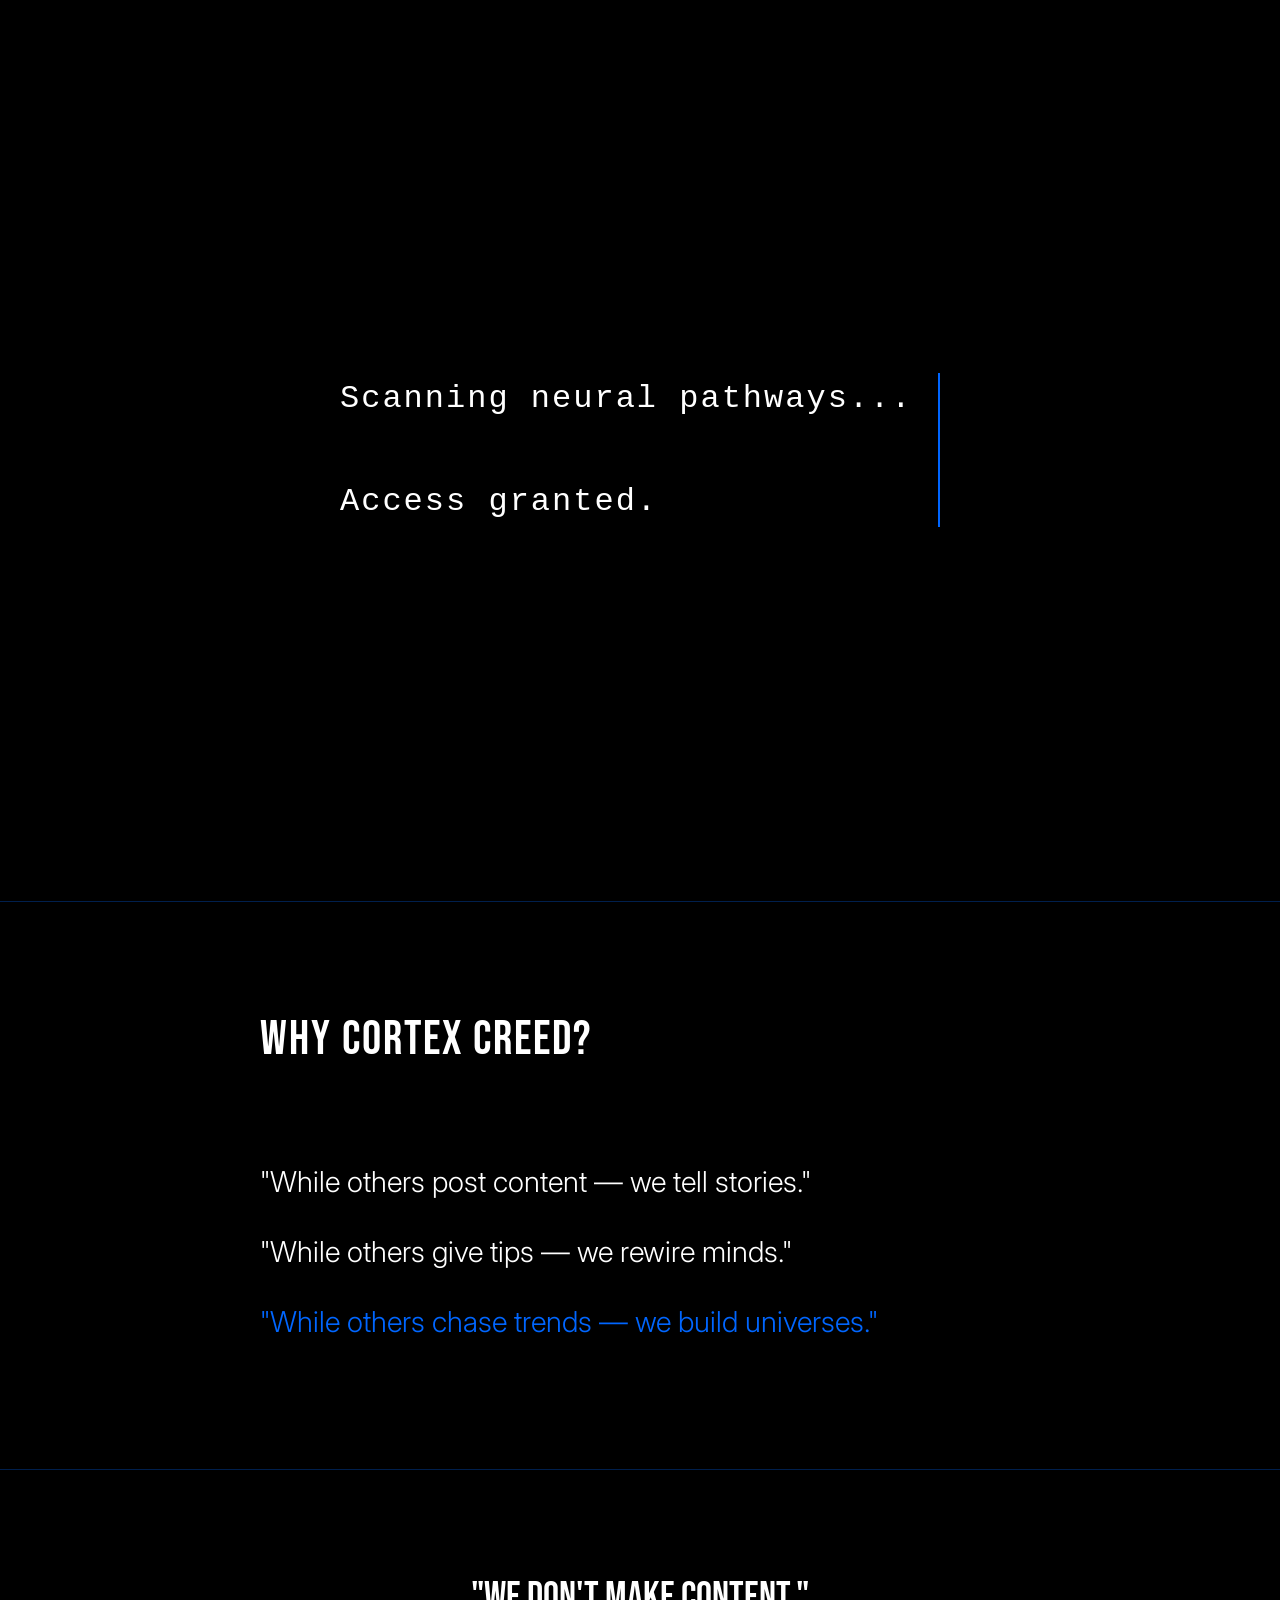
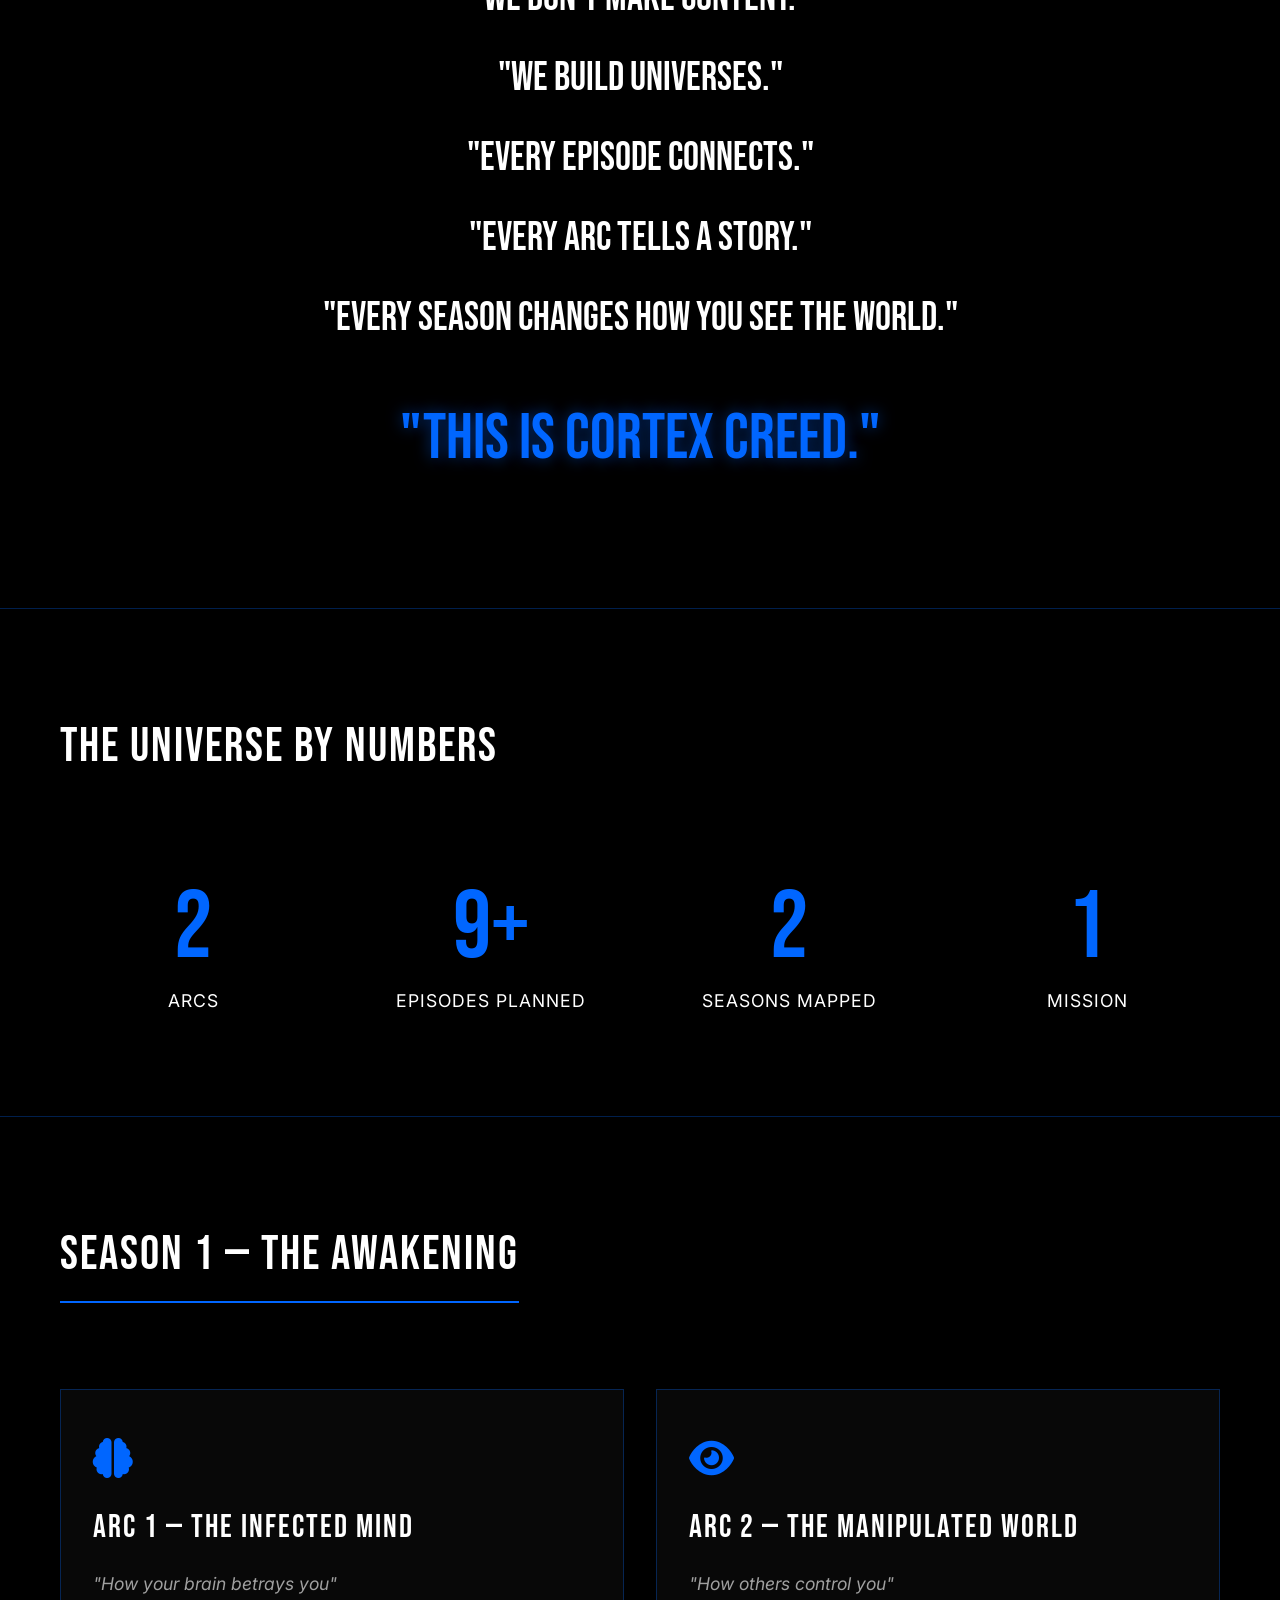
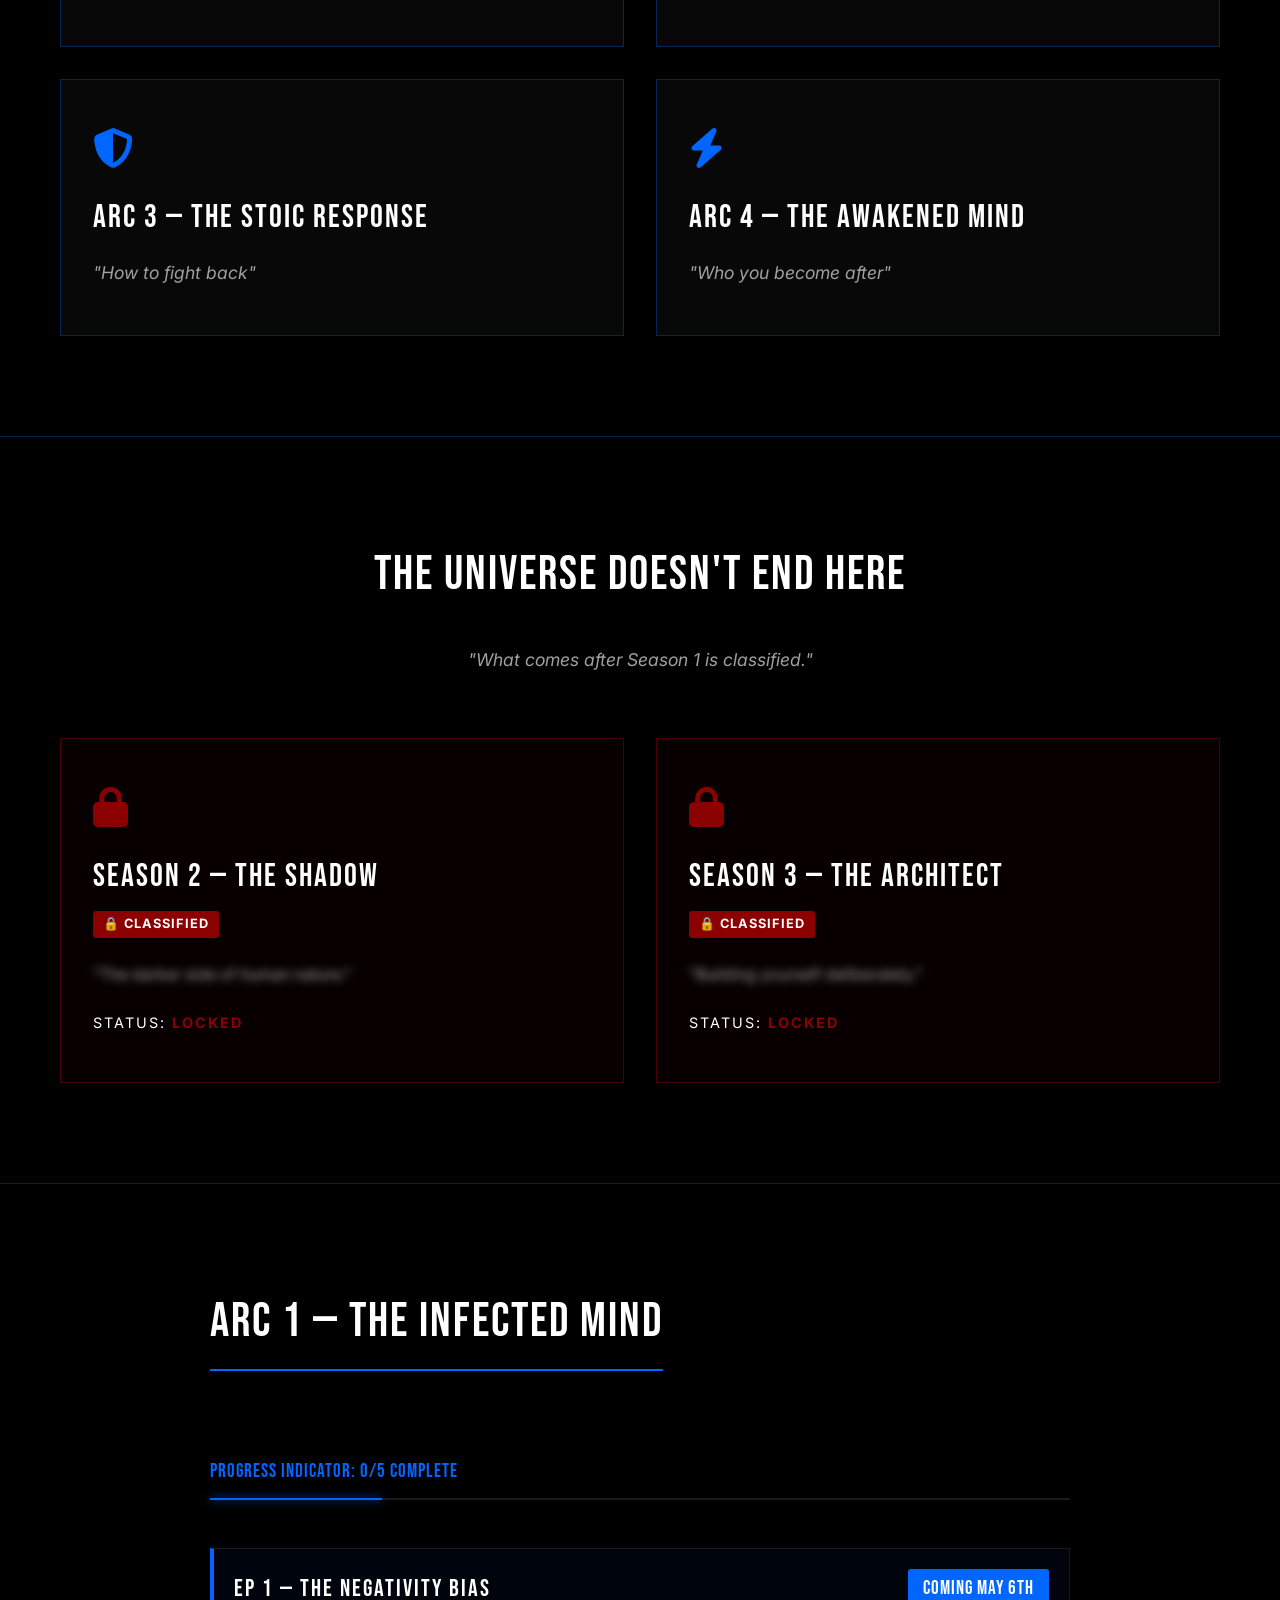
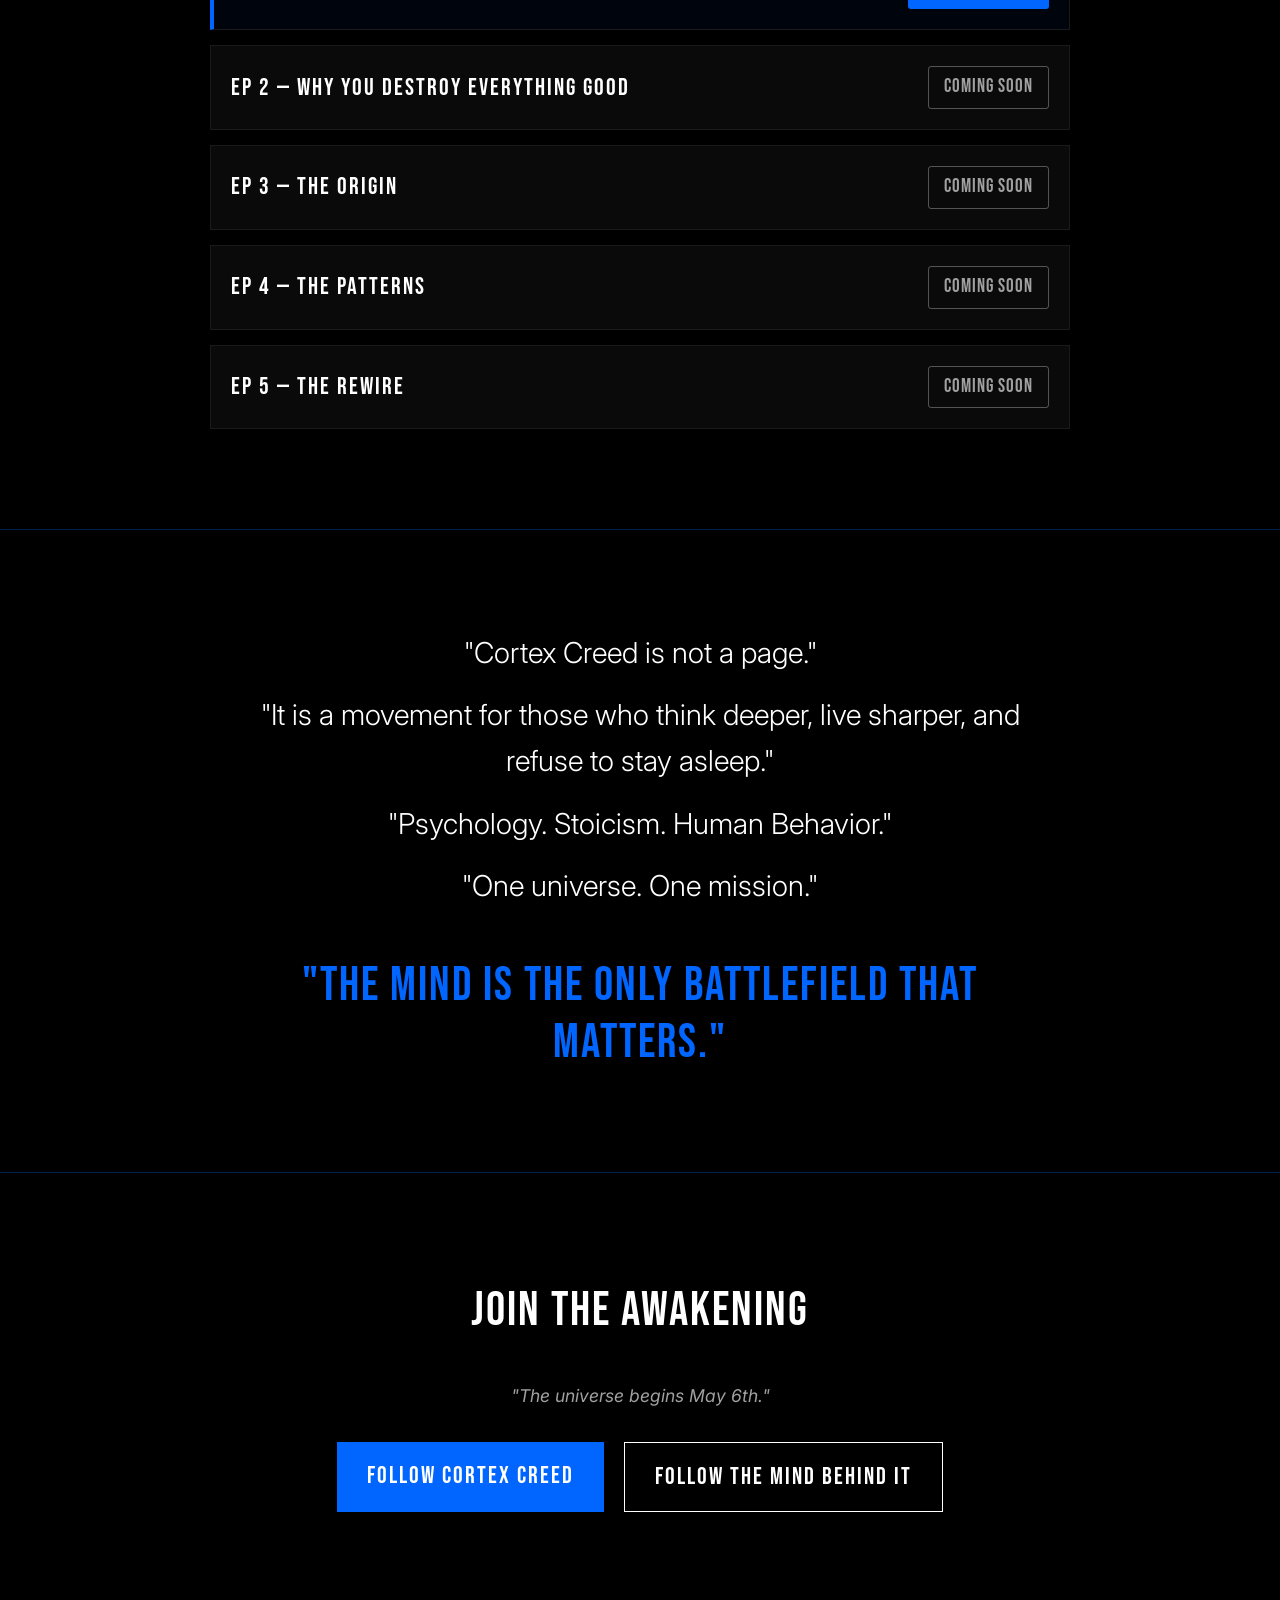
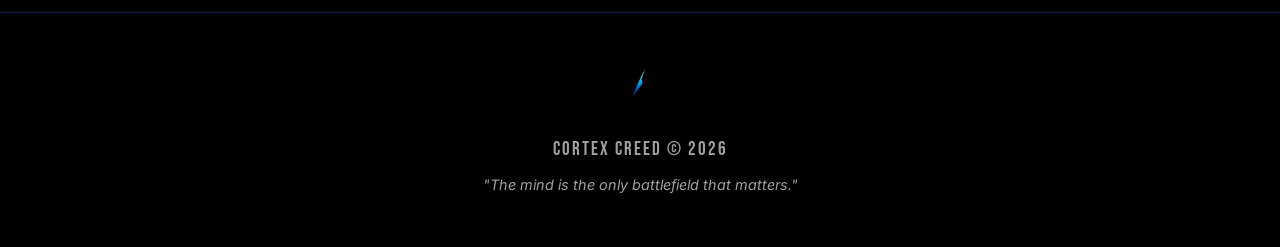
<file: index.html>
<!DOCTYPE html>
<html lang="en">
<head>
    <meta charset="UTF-8">
    <meta name="viewport" content="width=device-width, initial-scale=1.0">
    <title>CORTEX CREED | Train your mind. Own your life.</title>
    <!-- Use ICON for favicon per instructions (blue slash icon) -->
    <link rel="icon" type="image/jpeg" href="assets/icon.jpg">
    <meta name="description" content="Cortex Creed is not a page. It is a movement for those who think deeper, live sharper, and refuse to stay asleep.">
    <meta name="keywords" content="cortex creed, psychology, stoicism, human behavior, mindset, mental models, dark psychology">
    <meta name="author" content="Cortex Creed">
    <meta name="robots" content="index, follow, max-image-preview:large, max-snippet:-1, max-video-preview:-1">
    
    <!-- OG Meta Tags -->
    <meta property="og:site_name" content="Cortex Creed">
    <meta property="og:title" content="Cortex Creed — Train Your Mind. Own Your Life.">
    <meta property="og:description" content="For the ones who refuse to stay asleep. Season 1 begins May 6th.">
    <!-- Use an ABSOLUTE URL for the image so social media scrapers can read it -->
    <meta property="og:image" content="https://raw.githubusercontent.com/cortexcreed/cortexcreed/main/assets/icon.jpg">
    <meta property="og:url" content="https://cortexcreed.github.io/cortexcreed/">
    <meta property="og:type" content="website">
    
    <!-- Twitter Card Meta Tags -->
    <meta name="twitter:card" content="summary_large_image">
    <meta name="twitter:title" content="Cortex Creed — Train Your Mind. Own Your Life.">
    <meta name="twitter:description" content="For the ones who refuse to stay asleep. Season 1 begins May 6th.">
    <meta name="twitter:image" content="https://raw.githubusercontent.com/cortexcreed/cortexcreed/main/assets/icon.jpg">
    
    <!-- Canonical URL -->
    <link rel="canonical" href="https://cortexcreed.github.io/cortexcreed/">
    
    <!-- Google Fonts: Bebas Neue (Headers) & Inter (Body) -->
    <link rel="preconnect" href="https://fonts.googleapis.com">
    <link rel="preconnect" href="https://fonts.gstatic.com" crossorigin>
    <link href="https://fonts.googleapis.com/css2?family=Bebas+Neue&family=Inter:wght@300;400;500;600;700&display=swap" rel="stylesheet">
    
    <!-- FontAwesome -->
    <link rel="stylesheet" href="https://cdnjs.cloudflare.com/ajax/libs/font-awesome/6.4.0/css/all.min.css">
    
    <link rel="stylesheet" href="css/style.css">
</head>
<body>

    <!-- SCANLINE OVERLAY -->
    <div class="scanlines"></div>


    <!-- 1. LOADING SCREEN -->
    <div id="loading-screen" class="loading-screen">
        <div class="loading-content">
            <h2 id="loading-text" class="loading-typewriter"></h2>
        </div>
    </div>

    <!-- NAVIGATION BAR -->
    <nav id="navbar" class="navbar">
        <div class="nav-container">
            <div class="nav-left">
                <!-- Icon used per instructions -->
                <img src="assets/icon.jpg" alt="Icon" class="nav-icon">
                <span class="nav-brand">CORTEX CREED</span>
            </div>
            
            <div class="hamburger" id="hamburger">
                <span></span>
                <span></span>
                <span></span>
            </div>

            <ul class="nav-links" id="nav-links">
                <li><a href="#hero" class="nav-item">Home</a></li>
                <li><a href="#manifesto" class="nav-item">Manifesto</a></li>
                <li><a href="#universe" class="nav-item">Universe</a></li>
                <li><a href="#episodes" class="nav-item">Episodes</a></li>
                <li><a href="#join" class="nav-item nav-cta btn-outline">Follow Us</a></li>
            </ul>
        </div>
    </nav>

    <div class="divider"></div>

    <!-- SECTION 1 — HERO -->
    <section id="hero" class="hero parallax-container">
        <canvas id="neural-net-bg"></canvas>
        
        <div class="hero-content reveal-on-scroll">
            <!-- Icon used per instructions -->
            <img src="assets/icon.jpg" alt="Cortex Creed Icon" class="hero-icon fade-in-element">
            
            <h1 class="hero-title">
                <span class="word-reveal">Train</span>
                <span class="word-reveal">your</span>
                <span class="word-reveal">mind.</span><br>
                <span class="word-reveal">Own</span>
                <span class="word-reveal">your</span>
                <span class="word-reveal">life.</span>
            </h1>
            
            <p class="hero-subtitle fade-in-element delay-1">"For the ones who refuse to stay asleep."</p>
            
            <div class="countdown fade-in-element delay-2">
                <p class="countdown-label">SEASON 1 BEGINS IN:</p>
                <div class="timer" id="timer">
                    <!-- Javascript injects timer here -->
                </div>
            </div>
            
            <a href="https://www.instagram.com/cortexcreed" target="_blank" class="btn btn-blue fade-in-element delay-3">FOLLOW ON INSTAGRAM</a>
        </div>
    </section>

    <div class="divider"></div>

    <!-- SECTION 2 — VALUE PROPOSITION -->
    <section id="value-prop" class="value-prop section-padding">
        <div class="container container-small">
            <h2 class="section-title reveal-on-scroll">WHY CORTEX CREED?</h2>
            <div class="value-statements">
                <p class="statement reveal-on-scroll delay-1">"While others post content — we tell stories."</p>
                <p class="statement reveal-on-scroll delay-2">"While others give tips — we rewire minds."</p>
                <p class="statement accent-blue bold reveal-on-scroll delay-3">"While others chase trends — we build universes."</p>
            </div>
        </div>
    </section>

    <div class="divider"></div>

    <!-- SECTION 3 — MANIFESTO -->
    <section id="manifesto" class="manifesto section-padding">
        <div class="container container-small text-center">
            <p class="manifesto-line reveal-on-scroll">"We don't make content."</p>
            <p class="manifesto-line reveal-on-scroll">"We build universes."</p>
            <p class="manifesto-line reveal-on-scroll">"Every episode connects."</p>
            <p class="manifesto-line reveal-on-scroll">"Every arc tells a story."</p>
            <p class="manifesto-line reveal-on-scroll">"Every season changes how you see the world."</p>
            <p class="manifesto-line accent-blue signature reveal-on-scroll delay-1">"This is Cortex Creed."</p>
        </div>
    </section>

    <div class="divider"></div>

    <!-- SECTION 4 — STATS -->
    <section id="stats" class="stats section-padding">
        <div class="container">
            <h2 class="section-title text-center reveal-on-scroll">THE UNIVERSE BY NUMBERS</h2>
            <div class="stats-grid">
                <div class="stat-item reveal-on-scroll delay-1">
                    <span class="stat-number" data-target="4">0</span>
                    <span class="stat-label">Arcs</span>
                </div>
                <div class="stat-item reveal-on-scroll delay-2">
                    <span class="stat-number" data-target="20">0</span><span class="plus-sign">+</span>
                    <span class="stat-label">Episodes Planned</span>
                </div>
                <div class="stat-item reveal-on-scroll delay-3">
                    <span class="stat-number" data-target="3">0</span>
                    <span class="stat-label">Seasons Mapped</span>
                </div>
                <div class="stat-item reveal-on-scroll delay-4">
                    <span class="stat-number" data-target="1">0</span>
                    <span class="stat-label">Mission</span>
                </div>
            </div>
        </div>
    </section>

    <div class="divider"></div>

    <!-- SECTION 5 — UNIVERSE -->
    <section id="universe" class="universe section-padding">
        <div class="container">
            <div class="section-header reveal-on-scroll">
                <h2 class="section-title has-underline">SEASON 1 — THE AWAKENING</h2>
            </div>
            
            <div class="arcs-grid">
                <div class="arc-card slide-in-left delay-1">
                    <i class="fa-solid fa-brain card-icon"></i>
                    <h3 class="arc-title glitch-hover" data-text="Arc 1 — The Infected Mind">Arc 1 — The <span class="glitch-word">Infected</span> Mind</h3>
                    <p class="arc-desc">"How your brain betrays you"</p>
                </div>
                
                <div class="arc-card slide-in-left delay-2">
                    <i class="fa-solid fa-eye card-icon"></i>
                    <h3 class="arc-title glitch-hover" data-text="Arc 2 — The Manipulated World">Arc 2 — The <span class="glitch-word">Manipulated</span> World</h3>
                    <p class="arc-desc">"How others control you"</p>
                </div>
                
                <div class="arc-card slide-in-right delay-1">
                    <i class="fa-solid fa-shield-halved card-icon"></i>
                    <h3 class="arc-title">Arc 3 — The Stoic Response</h3>
                    <p class="arc-desc">"How to fight back"</p>
                </div>
                
                <div class="arc-card slide-in-right delay-2">
                    <i class="fa-solid fa-bolt card-icon"></i>
                    <h3 class="arc-title glitch-hover" data-text="Arc 4 — The Awakened Mind">Arc 4 — The <span class="glitch-word">Awakened</span> Mind</h3>
                    <p class="arc-desc">"Who you become after"</p>
                </div>
            </div>
        </div>
    </section>

    <div class="divider"></div>

    <!-- SECTION 6 — LOCKED SEASONS -->
    <section id="locked" class="locked section-padding">
        <div class="container">
            <div class="text-center reveal-on-scroll">
                <h2 class="section-title">THE UNIVERSE DOESN'T END HERE</h2>
                <p class="section-subtitle">"What comes after Season 1 is classified."</p>
            </div>
            
            <div class="locked-grid">
                <div class="locked-card reveal-on-scroll delay-1">
                    <div class="locked-content">
                        <i class="fa-solid fa-lock lock-icon"></i>
                        <h3 class="locked-title">Season 2 — The Shadow</h3>
                        <span class="classified-badge">🔒 CLASSIFIED</span>
                        <p class="locked-desc blurred-text">"The darker side of human nature."</p>
                        <div class="status">STATUS: <span class="status-locked">LOCKED</span></div>
                    </div>
                </div>
                
                <div class="locked-card reveal-on-scroll delay-2">
                    <div class="locked-content">
                        <i class="fa-solid fa-lock lock-icon"></i>
                        <h3 class="locked-title">Season 3 — The Architect</h3>
                        <span class="classified-badge">🔒 CLASSIFIED</span>
                        <p class="locked-desc blurred-text">"Building yourself deliberately."</p>
                        <div class="status">STATUS: <span class="status-locked">LOCKED</span></div>
                    </div>
                </div>
            </div>
        </div>
    </section>

    <div class="divider"></div>

    <!-- SECTION 7 — EPISODE TRACKER -->
    <section id="episodes" class="episodes section-padding">
        <div class="container container-medium">
            <div class="section-header reveal-on-scroll">
                <h2 class="section-title has-underline">ARC 1 — THE INFECTED MIND</h2>
            </div>
            
            <div class="progress-container reveal-on-scroll delay-1">
                <div class="progress-text">Progress indicator: 0/5 COMPLETE</div>
                <div class="progress-bar-bg">
                    <div class="progress-bar-fill" style="width: 0%;"></div>
                </div>
            </div>
            
            <div class="episode-list">
                <div class="episode-row active-launch reveal-on-scroll delay-1">
                    <div class="ep-info">
                        <h4 class="ep-title">Ep 1 — The Negativity Bias</h4>
                    </div>
                    <div class="ep-status badge-launch pulse-blue">
                        COMING MAY 6TH
                    </div>
                </div>
                
                <div class="episode-row muted reveal-on-scroll delay-2">
                    <div class="ep-info">
                        <h4 class="ep-title">Ep 2 — Why You Destroy Everything Good</h4>
                    </div>
                    <div class="ep-status badge-soon">
                        COMING SOON
                    </div>
                </div>
                
                <div class="episode-row muted reveal-on-scroll delay-3">
                    <div class="ep-info">
                        <h4 class="ep-title">Ep 3 — The Origin</h4>
                    </div>
                    <div class="ep-status badge-soon">
                        COMING SOON
                    </div>
                </div>
                
                <div class="episode-row muted reveal-on-scroll delay-4">
                    <div class="ep-info">
                        <h4 class="ep-title">Ep 4 — The Patterns</h4>
                    </div>
                    <div class="ep-status badge-soon">
                        COMING SOON
                    </div>
                </div>
                
                <div class="episode-row muted reveal-on-scroll delay-5">
                    <div class="ep-info">
                        <h4 class="ep-title">Ep 5 — The Rewire</h4>
                    </div>
                    <div class="ep-status badge-soon">
                        COMING SOON
                    </div>
                </div>
            </div>
        </div>
    </section>

    <div class="divider"></div>

    <!-- SECTION 8 — ABOUT -->
    <section id="about" class="about section-padding">
        <div class="container container-small text-center">
            <p class="about-line reveal-on-scroll">"Cortex Creed is not a page."</p>
            <p class="about-line reveal-on-scroll">"It is a movement for those who think deeper, live sharper, and refuse to stay asleep."</p>
            <p class="about-line reveal-on-scroll">"Psychology. Stoicism. Human Behavior."</p>
            <p class="about-line reveal-on-scroll delay-1">"One universe. One mission."</p>
            <h2 class="about-closing accent-blue reveal-on-scroll delay-2">"The mind is the only battlefield that matters."</h2>
        </div>
    </section>

    <div class="divider"></div>

    <!-- SECTION 9 — JOIN THE AWAKENING -->
    <section id="join" class="join section-padding">
        <div class="container text-center reveal-on-scroll">
            <h2 class="section-title">JOIN THE AWAKENING</h2>
            <p class="section-subtitle mb-4">"The universe begins May 6th."</p>
            
            <div class="button-group">
                <a href="https://www.instagram.com/cortexcreed" target="_blank" class="btn btn-blue glow-hover">FOLLOW CORTEX CREED</a>
                <a href="https://www.instagram.com/pritam.reflects" target="_blank" class="btn btn-outline glow-hover">FOLLOW THE MIND BEHIND IT</a>
            </div>
        </div>
    </section>

    <!-- FOOTER -->
    <footer class="footer section-padding">
        <div class="container text-center">
            <!-- Icon used per instructions -->
            <img src="assets/icon.jpg" alt="Cortex Creed Icon" class="footer-icon">
            <p class="copyright">CORTEX CREED &copy; 2026</p>
            <p class="footer-motto italic">"The mind is the only battlefield that matters."</p>
        </div>
    </footer>

    <script src="js/script.js"></script>
</body>
</html>
</file>
<file: css/style.css>
/* css/style.css */

/* --- ROOT VARIABLES --- */
:root {
    --bg-color: #000000;
    --primary-accent: #0066FF;
    --text-primary: #FFFFFF;
    --text-muted: #A0A0A0;
    --classified-red: #8B0000;
    
    --font-heading: 'Bebas Neue', sans-serif;
    --font-body: 'Inter', sans-serif;
    
    --transition-smooth: 0.4s ease-out;
    --transition-fast: 0.2s ease-out;
}

/* --- GLOBAL RESETS --- */
* {
    margin: 0;
    padding: 0;
    box-sizing: border-box;
    scroll-behavior: smooth;
}

body {
    background-color: var(--bg-color);
    color: var(--text-primary);
    font-family: var(--font-body);
    overflow-x: hidden;
    line-height: 1.6;
}

h1, h2, h3, h4, h5, h6 {
    font-family: var(--font-heading);
    letter-spacing: 2px;
    font-weight: normal;
}

a {
    text-decoration: none;
    color: inherit;
}

ul {
    list-style: none;
}

.container {
    max-width: 1200px;
    margin: 0 auto;
    padding: 0 20px;
}
.container-small {
    max-width: 800px;
    margin: 0 auto;
    padding: 0 20px;
}
.container-medium {
    max-width: 900px;
    margin: 0 auto;
    padding: 0 20px;
}

.section-padding {
    padding: 100px 0;
}

.text-center {
    text-align: center;
}

.mb-4 {
    margin-bottom: 2rem;
}

.bold {
    font-weight: 700;
}

.italic {
    font-style: italic;
}

.accent-blue {
    color: var(--primary-accent);
}

.divider {
    width: 100%;
    height: 1px;
    background: rgba(0, 102, 255, 0.3);
}

/* --- TYPOGRAPHY & HEADERS --- */
.section-title {
    font-size: 3rem;
    margin-bottom: 2rem;
    text-transform: uppercase;
    position: relative;
    display: inline-block;
}

.has-underline::after {
    content: '';
    position: absolute;
    bottom: -10px;
    left: 0;
    width: 100%;
    height: 2px;
    background: var(--primary-accent);
}

.section-header {
    text-align: left;
    margin-bottom: 4rem;
}

.section-subtitle {
    font-family: var(--font-body);
    font-size: 1.1rem;
    color: var(--text-muted);
    font-style: italic;
}

/* --- BUTTONS --- */
.btn {
    display: inline-block;
    padding: 15px 30px;
    font-family: var(--font-heading);
    font-size: 1.5rem;
    letter-spacing: 2px;
    text-transform: uppercase;
    transition: var(--transition-fast);
    cursor: pointer;
    border: none;
}

.btn-blue {
    background-color: var(--primary-accent);
    color: var(--text-primary);
}

.btn-blue:hover, .glow-hover:hover {
    box-shadow: 0 0 20px var(--primary-accent);
    transform: translateY(-2px);
}

.btn-outline {
    background: transparent;
    border: 1px solid var(--text-primary);
    color: var(--text-primary);
}

.btn-outline:hover {
    background: var(--text-primary);
    color: var(--bg-color);
}

/* --- 1. LOADING SCREEN --- */
.loading-screen {
    position: fixed;
    top: 0;
    left: 0;
    width: 100%;
    height: 100%;
    background: var(--bg-color);
    z-index: 10000;
    display: flex;
    justify-content: center;
    align-items: center;
    transition: opacity 0.5s ease;
}

.loading-content {
    text-align: left;
    width: 80%;
    max-width: 600px;
}

.loading-typewriter {
    font-family: monospace;
    font-size: clamp(1.2rem, 3vw, 2rem);
    color: var(--text-primary);
    white-space: pre-wrap;
    border-right: 2px solid var(--primary-accent);
    padding-right: 5px;
    animation: blinkCursor 0.8s step-end infinite;
}

@keyframes blinkCursor {
    50% { border-color: transparent; }
}

/* --- SCANLINE OVERLAY --- */
.scanlines {
    position: fixed;
    top: 0;
    left: 0;
    width: 100vw;
    height: 100vh;
    background: linear-gradient(to bottom, rgba(255,255,255,0), rgba(255,255,255,0) 50%, rgba(0,0,0,0.1) 50%, rgba(0,0,0,0.1));
    background-size: 100% 4px;
    z-index: 9998;
    pointer-events: none;
    opacity: 0.3;
}



@keyframes pulse {
    0% { transform: scale(1); box-shadow: 0 0 0 rgba(0, 102, 255, 0); }
    50% { transform: scale(1.05); box-shadow: 0 0 30px rgba(0, 102, 255, 0.5); }
    100% { transform: scale(1); box-shadow: 0 0 0 rgba(0, 102, 255, 0); }
}

/* --- NAVIGATION --- */
.navbar {
    position: fixed;
    top: 0;
    width: 100%;
    background: rgba(0, 0, 0, 0.9);
    backdrop-filter: blur(10px);
    z-index: 1000;
    transition: var(--transition-smooth);
    border-bottom: 1px solid transparent;
}

.navbar.scrolled {
    border-bottom: 1px solid rgba(0, 102, 255, 0.5);
}

.nav-container {
    max-width: 1200px;
    margin: 0 auto;
    padding: 15px 20px;
    display: flex;
    justify-content: space-between;
    align-items: center;
}

.nav-left {
    display: flex;
    align-items: center;
    gap: 15px;
}

.nav-icon {
    width: 30px;
    height: 30px;
}

.nav-brand {
    font-family: var(--font-heading);
    font-size: 1.8rem;
    letter-spacing: 2px;
}

.nav-links {
    display: flex;
    gap: 30px;
    align-items: center;
}

.nav-item {
    font-family: var(--font-heading);
    font-size: 1.2rem;
    letter-spacing: 1.5px;
    text-transform: uppercase;
    transition: var(--transition-fast);
    color: var(--text-muted);
}

.nav-item:hover {
    color: var(--primary-accent);
}

.nav-cta {
    border: 1px solid var(--primary-accent);
    color: var(--primary-accent);
    padding: 8px 20px;
    border-radius: 3px;
    font-size: 1.1rem;
}

.nav-cta:hover {
    background: var(--primary-accent);
    color: var(--text-primary);
    box-shadow: 0 0 15px rgba(0, 102, 255, 0.4);
}

.hamburger {
    display: none;
    cursor: pointer;
    flex-direction: column;
    gap: 5px;
}

.hamburger span {
    display: block;
    width: 25px;
    height: 2px;
    background: var(--text-primary);
    transition: var(--transition-fast);
}

/* --- HERO SECTION --- */
.hero {
    min-height: 100vh;
    padding-top: 120px;
    padding-bottom: 60px;
    box-sizing: border-box;
    display: flex;
    align-items: center;
    justify-content: center;
    text-align: center;
    position: relative;
    overflow: hidden;
}

#neural-net-bg {
    position: absolute;
    top: 0;
    left: 0;
    width: 100%;
    height: 100%;
    z-index: -1;
    opacity: 0.3;
}

.hero-content {
    z-index: 1;
    padding: 0 20px;
}

.hero-icon {
    width: clamp(50px, 10vh, 80px);
    height: clamp(50px, 10vh, 80px);
    margin-bottom: clamp(1rem, 3vh, 2rem);
}

.hero-title {
    font-size: clamp(3rem, 8vw + 5vh, 7.5rem);
    line-height: 1.1;
    margin-bottom: clamp(1rem, 3vh, 1.5rem);
}

.word-reveal {
    display: inline-block;
    opacity: 0;
    transform: translateY(20px);
    transition: opacity 0.8s ease-out, transform 0.8s ease-out;
}

.word-reveal.visible {
    opacity: 1;
    transform: translateY(0);
}

.hero-subtitle {
    font-size: clamp(1.2rem, 3vh, 1.5rem);
    font-style: italic;
    color: var(--text-muted);
    margin-bottom: clamp(2rem, 5vh, 4rem);
}

.countdown {
    margin-bottom: clamp(2rem, 5vh, 4rem);
}

.countdown-label {
    font-family: var(--font-heading);
    font-size: 1.5rem;
    letter-spacing: 2px;
    color: var(--primary-accent);
    margin-bottom: 1rem;
}

.timer {
    display: flex;
    justify-content: center;
    gap: 1.5rem;
    font-family: var(--font-heading);
}

.time-box {
    display: flex;
    flex-direction: column;
    align-items: center;
}

.time-val {
    font-size: clamp(2rem, 6vh, 3rem);
    line-height: 1;
}

.time-label {
    font-family: var(--font-body);
    font-size: 0.8rem;
    color: var(--text-muted);
    letter-spacing: 1px;
    text-transform: uppercase;
}

/* --- VALUE PROPOSITION --- */
.value-statements {
    margin-top: 3rem;
}

.statement {
    font-size: 1.8rem;
    margin-bottom: 1.5rem;
    font-weight: 300;
}

/* --- MANIFESTO --- */
.manifesto-line {
    font-size: 2.5rem;
    font-family: var(--font-heading);
    line-height: 1.4;
    margin-bottom: 1.5rem;
}

.manifesto-line.signature {
    font-size: 4rem;
    margin-top: 3rem;
    text-shadow: 0 0 15px rgba(0, 102, 255, 0.5);
}

/* --- STATS SECTION --- */
.stats-grid {
    display: grid;
    grid-template-columns: repeat(4, 1fr);
    gap: 2rem;
    margin-top: 4rem;
}

.stat-item {
    text-align: center;
}

.stat-number, .plus-sign {
    font-family: var(--font-heading);
    font-size: 6rem;
    color: var(--primary-accent);
    line-height: 1;
    display: inline-block;
}

.stat-label {
    display: block;
    font-size: 1.1rem;
    text-transform: uppercase;
    letter-spacing: 1px;
    margin-top: 10px;
}

/* --- UNIVERSE SECTION --- */
.arcs-grid {
    display: grid;
    grid-template-columns: repeat(2, 1fr);
    gap: 2rem;
}

.arc-card {
    background: rgba(10, 10, 10, 0.8);
    border: 1px solid rgba(0, 102, 255, 0.3);
    padding: 3rem 2rem;
    position: relative;
    overflow: hidden;
    transition: var(--transition-smooth);
}

.arc-card:hover {
    border-color: var(--primary-accent);
    box-shadow: 0 0 20px rgba(0, 102, 255, 0.2);
    transform: translateY(-5px);
}

.card-icon {
    font-size: 2.5rem;
    color: var(--primary-accent);
    margin-bottom: 1.5rem;
}

.arc-title {
    font-size: 2rem;
    margin-bottom: 1rem;
}

.arc-desc {
    color: var(--text-muted);
    font-size: 1.1rem;
    font-style: italic;
}

/* --- LOCKED SEASONS --- */
.locked-grid {
    display: grid;
    grid-template-columns: repeat(2, 1fr);
    gap: 2rem;
    margin-top: 4rem;
}

.locked-card {
    background: rgba(10, 0, 0, 0.8);
    border: 1px solid rgba(139, 0, 0, 0.5);
    padding: 3rem 2rem;
    position: relative;
    overflow: hidden;
    transition: var(--transition-smooth);
}

.locked-card:hover {
    border-color: var(--classified-red);
    box-shadow: 0 0 20px rgba(139, 0, 0, 0.3);
}

.lock-icon {
    font-size: 2.5rem;
    color: var(--classified-red);
    margin-bottom: 1.5rem;
}

.locked-title {
    font-size: 2rem;
    margin-bottom: 0.5rem;
}

.classified-badge {
    display: inline-block;
    background: var(--classified-red);
    color: white;
    padding: 3px 10px;
    font-size: 0.8rem;
    font-weight: bold;
    letter-spacing: 1px;
    border-radius: 3px;
    margin-bottom: 1.5rem;
}

.blurred-text {
    filter: blur(4px);
    color: var(--text-muted);
    user-select: none;
    margin-bottom: 1.5rem;
}

.status {
    font-size: 0.9rem;
    letter-spacing: 2px;
}

.status-locked {
    color: var(--classified-red);
    font-weight: bold;
}

/* --- EPISODE TRACKER --- */
.progress-container {
    margin-bottom: 3rem;
}

.progress-text {
    font-family: var(--font-heading);
    font-size: 1.2rem;
    letter-spacing: 1px;
    margin-bottom: 10px;
    color: var(--primary-accent);
}

.progress-bar-bg {
    width: 100%;
    height: 2px;
    background: rgba(255, 255, 255, 0.1);
}

.progress-bar-fill {
    height: 100%;
    background: var(--primary-accent);
    box-shadow: 0 0 10px var(--primary-accent);
    transition: width 1s ease-out;
}

.episode-list {
    display: flex;
    flex-direction: column;
    gap: 15px;
}

.episode-row {
    display: flex;
    justify-content: space-between;
    align-items: center;
    padding: 20px;
    background: #0a0a0a;
    border: 1px solid #1a1a1a;
    transition: var(--transition-smooth);
}

.episode-row.active-launch {
    border-left: 4px solid var(--primary-accent);
    background: rgba(0, 102, 255, 0.05);
}

.episode-row.muted {
    opacity: 0.6;
}

.ep-title {
    font-size: 1.5rem;
}

.ep-status {
    font-family: var(--font-heading);
    font-size: 1.2rem;
    padding: 5px 15px;
    border-radius: 3px;
    letter-spacing: 1px;
}

.badge-launch {
    background: var(--primary-accent);
    color: white;
}

.pulse-blue {
    animation: pulseBadge 2s infinite;
}

@keyframes pulseBadge {
    0% { box-shadow: 0 0 0 0 rgba(0, 102, 255, 0.7); }
    70% { box-shadow: 0 0 0 10px rgba(0, 102, 255, 0); }
    100% { box-shadow: 0 0 0 0 rgba(0, 102, 255, 0); }
}

.badge-soon {
    border: 1px solid rgba(255, 255, 255, 0.3);
    color: var(--text-muted);
}

/* --- ABOUT SECTION --- */
.about-line {
    font-size: 1.8rem;
    margin-bottom: 1rem;
    font-weight: 300;
}

.about-closing {
    font-size: 3rem;
    margin-top: 3rem;
    line-height: 1.2;
}

/* --- JOIN SECTION --- */
.button-group {
    display: flex;
    gap: 20px;
    justify-content: center;
    flex-wrap: wrap;
}

/* --- FOOTER --- */
.footer {
    border-top: 1px solid rgba(0, 102, 255, 0.3);
    padding: 50px 0;
}

.footer-icon {
    width: 40px;
    height: 40px;
    margin-bottom: 1.5rem;
}

.copyright {
    font-family: var(--font-heading);
    font-size: 1.2rem;
    letter-spacing: 2px;
    margin-bottom: 0.5rem;
    color: var(--text-muted);
}

.footer-motto {
    color: var(--text-muted);
    font-size: 0.9rem;
}


/* --- ANIMATION CLASSES & Glitch --- */
.fade-in-element {
    opacity: 0;
    transform: translateY(20px);
    transition: opacity 0.8s ease-out, transform 0.8s ease-out;
}

.fade-in-element.visible {
    opacity: 1;
    transform: translateY(0);
}

.slide-in-left {
    opacity: 0;
    transform: translateX(-50px);
    transition: opacity 0.8s ease-out, transform 0.8s ease-out;
}

.slide-in-right {
    opacity: 0;
    transform: translateX(50px);
    transition: opacity 0.8s ease-out, transform 0.8s ease-out;
}

.slide-in-left.visible, .slide-in-right.visible {
    opacity: 1;
    transform: translateX(0);
}

.reveal-on-scroll {
    opacity: 0;
    transform: translateY(30px);
    transition: opacity 0.8s ease-out, transform 0.8s ease-out;
}

.reveal-on-scroll.visible {
    opacity: 1;
    transform: translateY(0);
}

.delay-1 { transition-delay: 0.2s; }
.delay-2 { transition-delay: 0.4s; }
.delay-3 { transition-delay: 0.6s; }
.delay-4 { transition-delay: 0.8s; }
.delay-5 { transition-delay: 1.0s; }


/* Glitch Effect Styles */
.glitch-hover:hover .glitch-word {
    position: relative;
    display: inline-block;
    animation: glitch-anim-1 0.2s linear infinite alternate-reverse;
}

@keyframes glitch-anim-1 {
    0% { transform: skewX(10deg); color: #8B0000; text-shadow: 2px 0 var(--primary-accent), -2px 0 #fff; }
    50% { transform: skewX(-15deg); color: #fff; text-shadow: none; }
    100% { transform: skewX(5deg); color: var(--primary-accent); text-shadow: -2px 0 red, 2px 0 #fff; }
}

.glitch-overlay {
    position: fixed;
    top: 0;
    left: 0;
    width: 100vw;
    height: 100vh;
    background: transparent;
    pointer-events: none;
    z-index: 9998;
    display: none;
}

.glitch-active {
    display: block;
    background: url('data:image/svg+xml;utf8,<svg xmlns="http://www.w3.org/2000/svg" width="100" height="100"><rect width="100" height="100" fill="rgba(0,0,0,0.1)"/><line x1="0" y1="20" x2="100" y2="20" stroke="rgba(0,102,255,0.2)" stroke-width="1"/><line x1="0" y1="60" x2="100" y2="60" stroke="rgba(139,0,0,0.2)" stroke-width="2"/></svg>');
    animation: scanlines 0.5s linear infinite;
}

@keyframes scanlines {
    0% { background-position: 0 0; }
    100% { background-position: 0 100px; }
}

/* --- RESPONSIVE MEDIA QUERIES --- */
@media (max-width: 992px) {
    .stats-grid {
        grid-template-columns: repeat(2, 1fr);
    }
}

@media (max-width: 768px) {
    .hero-subtitle { font-size: 1.2rem; }
    .manifesto-line { font-size: 2rem; }
    .manifesto-line.signature { font-size: 3rem; }
    .section-title { font-size: 2.5rem; }
    .arcs-grid, .locked-grid { grid-template-columns: 1fr; }
    .time-val { font-size: 2rem; }
    
    .nav-links {
        position: fixed;
        right: -100%;
        top: 60px;
        flex-direction: column;
        background: rgba(0, 0, 0, 0.95);
        width: 100%;
        height: 100vh;
        text-align: center;
        padding-top: 50px;
        transition: var(--transition-smooth);
    }
    
    .nav-links.active {
        right: 0;
    }
    
    .nav-item {
        font-size: 1.5rem;
    }
    
    .nav-cta {
        margin-top: 20px;
        font-size: 1.5rem;
        padding: 12px 30px;
    }
    
    .hamburger {
        display: flex;
    }
    
    .hamburger.active span:nth-child(1) { transform: translateY(7px) rotate(45deg); }
    .hamburger.active span:nth-child(2) { opacity: 0; }
    .hamburger.active span:nth-child(3) { transform: translateY(-7px) rotate(-45deg); }
    
    .episode-row { flex-direction: column; gap: 10px; align-items: flex-start; }
}

@media (max-width: 480px) {
    .btn { width: 100%; text-align: center; }
    .stats-grid { grid-template-columns: 1fr; }
    .timer { gap: 1rem; }
}
</file>
